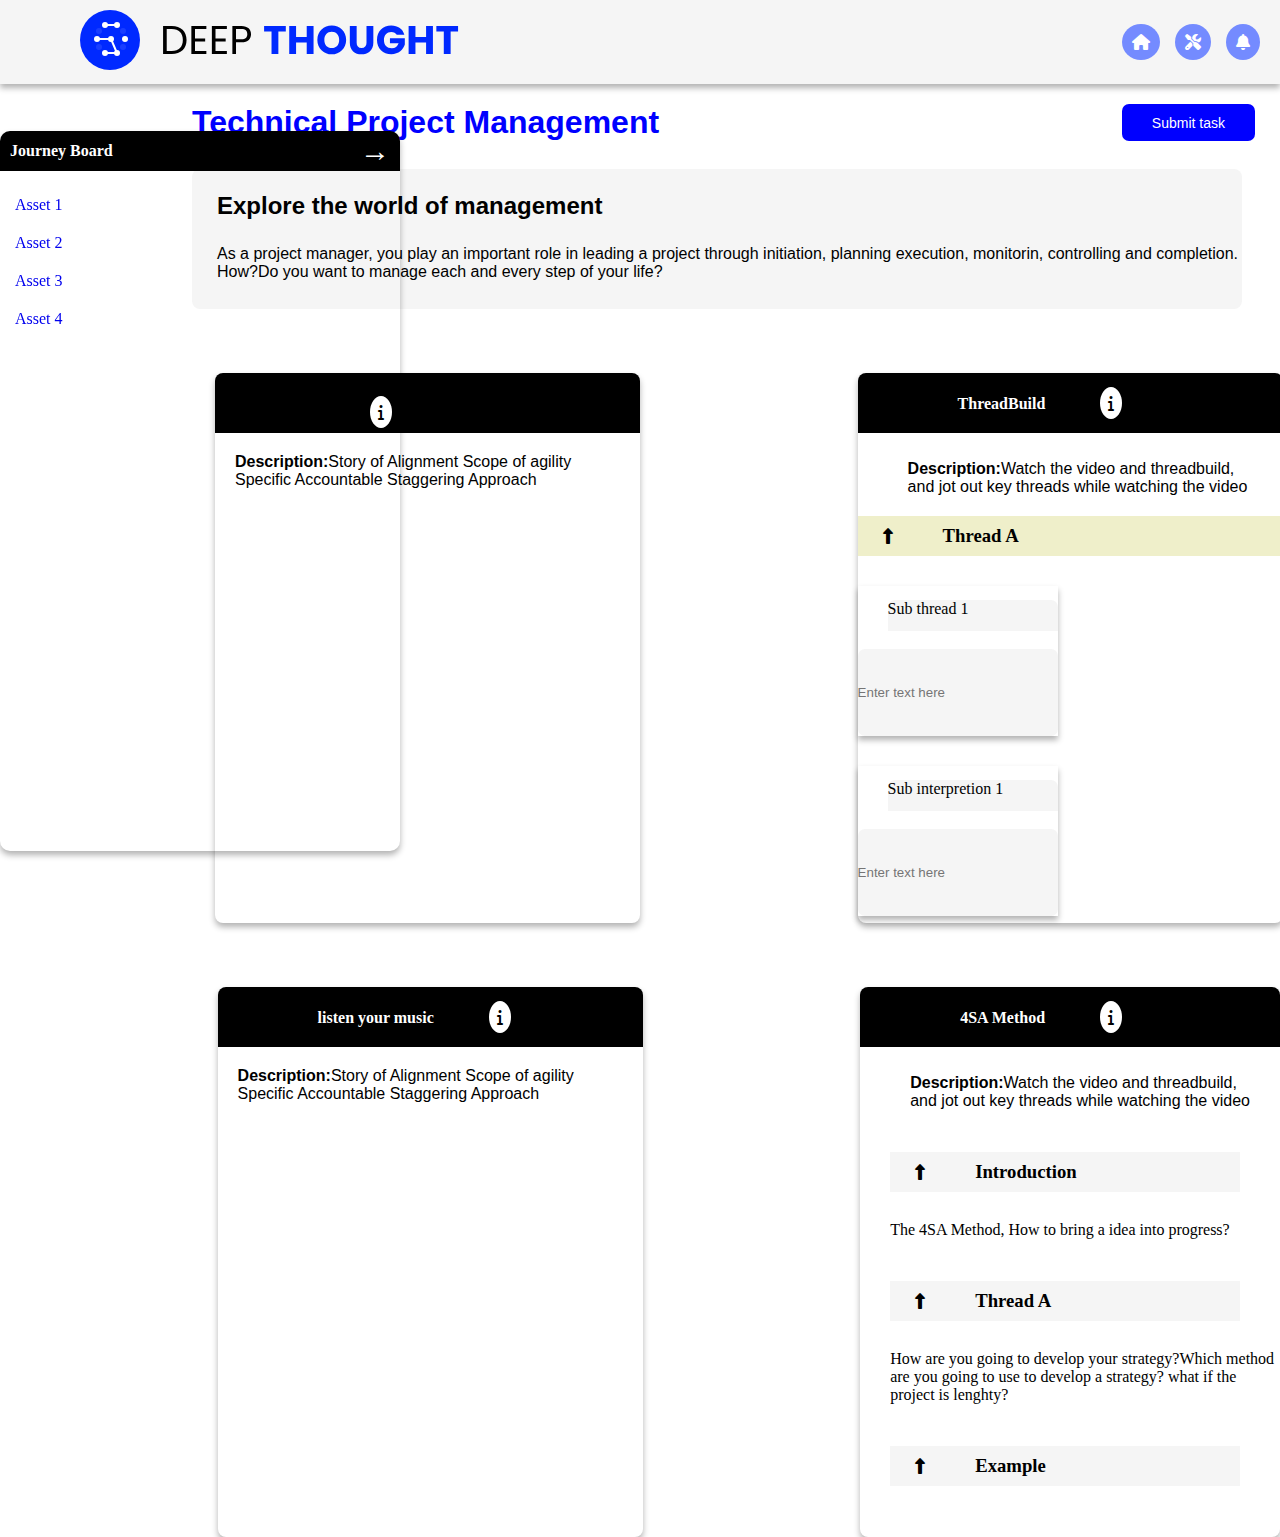
<file: index.html>
<!DOCTYPE html>
<html lang="en">
<head>
  <meta charset="UTF-8">
  <meta name="viewport" content="width=device-width, initial-scale=1.0">
  <title>Document</title>
  <link rel="stylesheet" href="https://cdnjs.cloudflare.com/ajax/libs/font-awesome/6.7.2/css/all.min.css">
  <link rel="stylesheet" href="task.css">
</head>
<body>
  <script src="task.js"></script>
  <div class="navbar">
    <div class="logo">
      <img src="logo.svg">
    </div>

    <div class="nav-icons">
      <a href="#" class="icon"><i class="fa-solid fa-house"></i></a>
      <a href="#" class="icon"><i class="fa-solid fa-screwdriver-wrench"></i></a>
      <a href="#" class="icon"><i class="fa-solid fa-bell"></i></a>
    </div>
  </div>
  <div class="journey-board">
    <div class="journey-header">
        Journey Board
        <button class="toggle-arrow" onclick="toggleJourneyBoard()">&#8594;</button>
    </div>
    <div class="journey-content">
        <ul>
            <li><a href="#" class="asset-name">Asset 1</a></li>
            <li><a href="#" class="asset-name">Asset 2</a></li>
            <li><a href="#" class="asset-name">Asset 3</a></li>
            <li><a href="#" class="asset-name">Asset 4</a></li>
        </ul>
    </div>
  </div>
  <div class="content1">
    <h1>Technical Project Management</h1>
    <button>Submit task</button>
  </div>
  <div class="content2">
    <h2>Explore the world of management</h2><br>
    <p>As a project manager, you play an important role in leading a project through initiation, planning execution, monitorin, controlling and completion. How?Do you want to manage each and every step of your life?</p>
  </div>
  <div class="assest">
    <div class="assest1">
      <div class="assest1-head">
       <h4>Technical Project Management <i class="fa-solid fa-info"></i></h4>
      </div>
      <div class="description">
        <p><b>Description:</b>Story of Alignment Scope of agility Specific Accountable Staggering Approach</p>
      </div>
      <iframe width="560" height="315" src="https://www.youtube.com/embed/qGFoZ8yodc4?si=lES-KloPFLsdxWcF" title="YouTube video player" frameborder="0" allow="accelerometer; autoplay; clipboard-write; encrypted-media; gyroscope; picture-in-picture; web-share" referrerpolicy="strict-origin-when-cross-origin" allowfullscreen></iframe>
    </div>
    <div class="assest2">
      <div class="assest2-head">
        <h4>ThreadBuild<i class="fa-solid fa-info"></i></h4>
      </div>
     <div class="description">
        <p><b>Description:</b>Watch the video and threadbuild, and jot out key threads while watching the video</p>
     </div>
        <div class="assest2-thread">
          <i class="fa-solid fa-up-long"></i><h3>Thread 
            A
          </h3>
        </div>
      <div class="assest2-i">
        <p>Sub thread 1</p><br>
        <input type="text" placeholder="Enter text here">
      </div>
      <div class="assest2-i">
        <p>Sub interpretion 1</p><br>
        <input type="text" placeholder="Enter text here">
      </div>
    </div>
  </div>
  <div class=" assest assest-line2">
    <div class="assest1">
      <div class="assest1-head">
       <h4>listen your music<i class="fa-solid fa-info"></i></h4>
      </div>
      <div class="description">
       <p><b>Description:</b>Story of Alignment Scope of agility Specific Accountable Staggering Approach</p>
      </div>
      <iframe width="560" height="315" src="https://www.youtube.com/embed/hlWiI4xVXKY?si=iEgpPts5XsyznLNg" title="YouTube video player" frameborder="0" allow="accelerometer; autoplay; clipboard-write; encrypted-media; gyroscope; picture-in-picture; web-share" referrerpolicy="strict-origin-when-cross-origin" allowfullscreen></iframe>
    </div>
    <div class="assest2">
      <div class="assest2-head">
       <h4>4SA Method<i class="fa-solid fa-info"></i></h4>
      </div>
     <div class="description">
       <p><b>Description:</b>Watch the video and threadbuild, and jot out key threads while watching the video</p>
      </div>
      <div class="method-head">
      <i class="fa-solid fa-up-long"></i><h3>Introduction</h3>
      </div>
      <p>The 4SA Method, How to bring a idea into progress?</p>
      <div class="method-head">
        <i class="fa-solid fa-up-long"></i><h3>Thread A</h3>
        </div>
        <p>How are you going to develop your strategy?Which method are you going to use to develop a strategy? what if the project is lenghty?</p>
        <div class="method-head">
          <i class="fa-solid fa-up-long"></i><h3>Example</h3>
          </div>
    </div>
  </div>
</body>
</html>
</file>
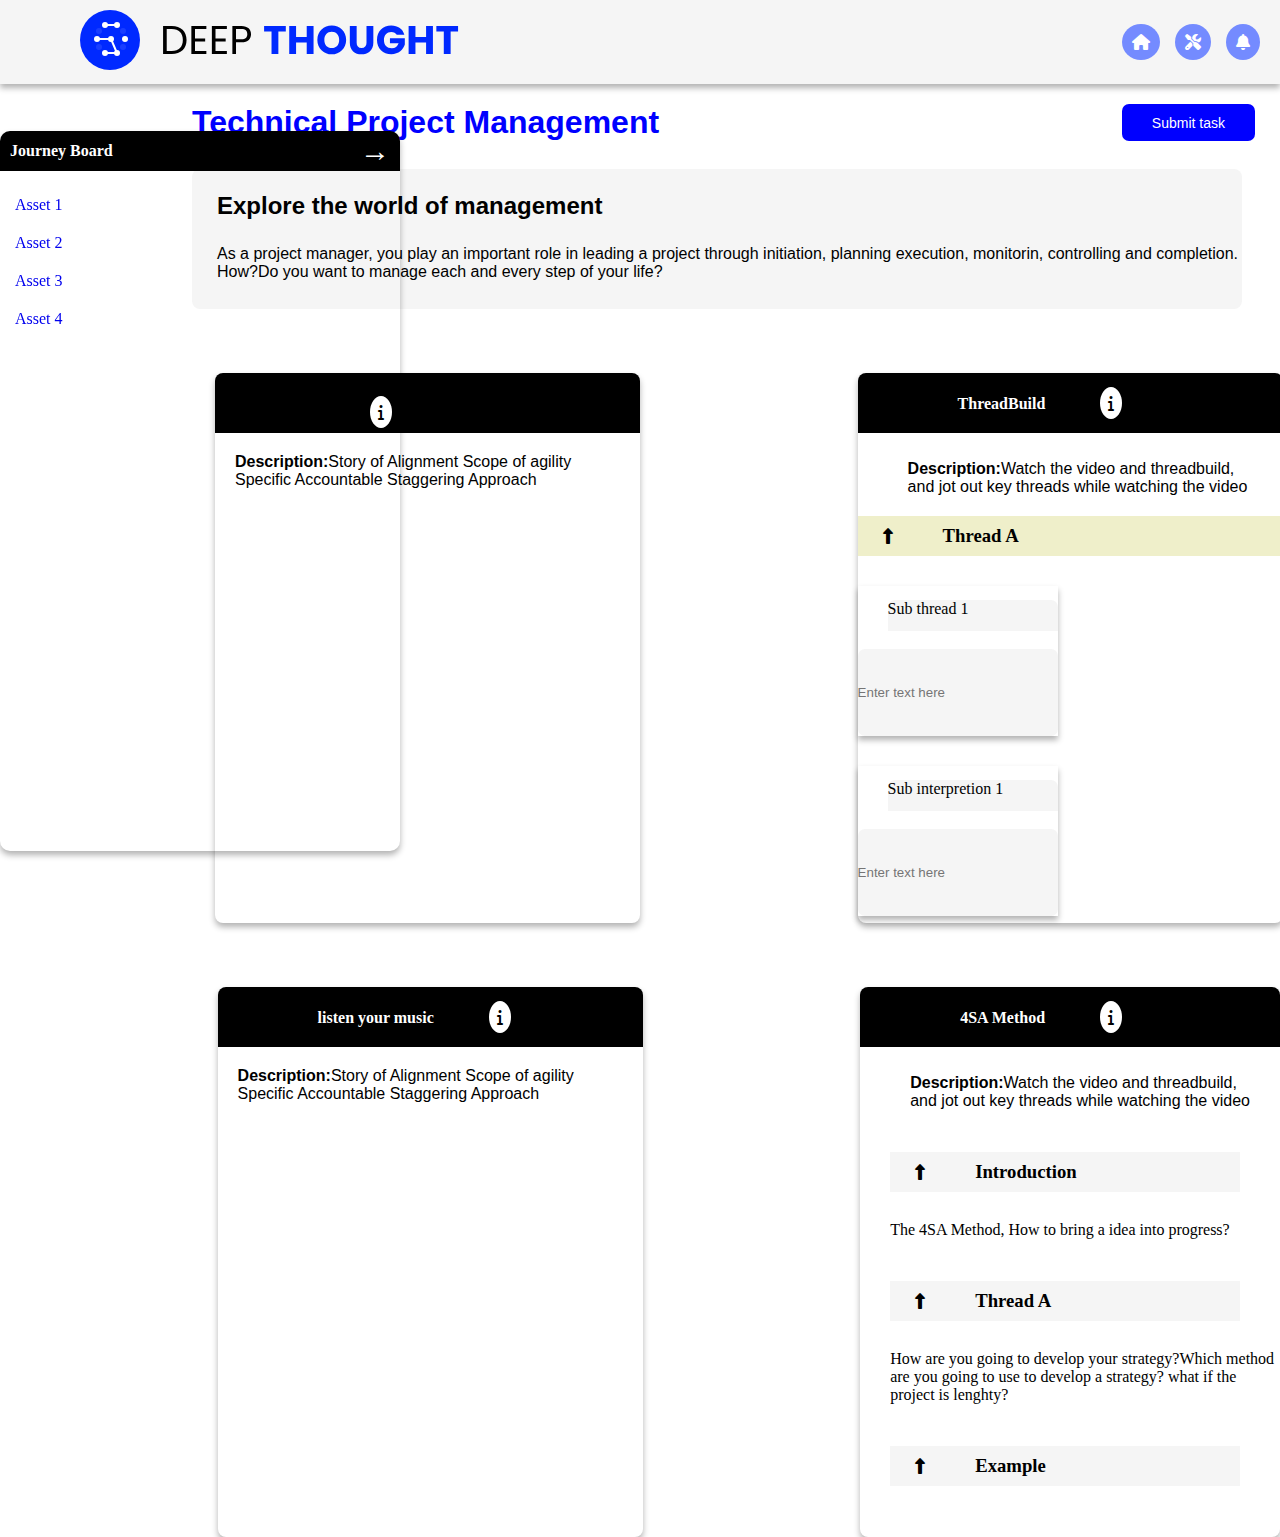
<file: task1.html>
<!DOCTYPE html>
<html lang="en">
<head>
  <meta charset="UTF-8">
  <meta name="viewport" content="width=device-width, initial-scale=1.0">
  <title>Document</title>
  <link rel="stylesheet" href="https://cdnjs.cloudflare.com/ajax/libs/font-awesome/6.7.2/css/all.min.css">
  <link rel="stylesheet" href="task1.css">
</head>
<body>
  <script src="task.js"></script>
  <div class="navbar">
    <div class="logo">
      <img src="logo.svg">
    </div>

    <div class="nav-icons">
      <a href="#" class="icon"><i class="fa-solid fa-house"></i></a>
      <a href="#" class="icon"><i class="fa-solid fa-screwdriver-wrench"></i></a>
      <a href="#" class="icon"><i class="fa-solid fa-bell"></i></a>
    </div>
  </div>
  <div class="journey-board">
    <div class="journey-header">
        Journey Board
        <button class="toggle-arrow" onclick="toggleJourneyBoard()">&#8594;</button>
    </div>
    <div class="journey-content">
        <ul>
            <li><a href="#" class="asset-name">Asset 1</a></li>
            <li><a href="#" class="asset-name">Asset 2</a></li>
            <li><a href="#" class="asset-name">Asset 3</a></li>
            <li><a href="#" class="asset-name">Asset 4</a></li>
        </ul>
    </div>
  </div>
  <div class="content1">
    <h1>Technical Project Management</h1>
    <button>Submit task</button>
  </div>
  <div class="content2">
    <h2>Explore the world of management</h2><br>
    <p>As a project manager, you play an important role in leading a project through initiation, planning execution, monitorin, controlling and completion. How?Do you want to manage each and every step of your life?</p>
  </div>
  <div class="assest">
    <div class="assest1">
      <div class="assest1-head">
       <h4>Technical Project Management <i class="fa-solid fa-info"></i></h4>
      </div>
      <div class="description">
        <p><b>Description:</b>Story of Alignment Scope of agility Specific Accountable Staggering Approach</p>
      </div>
      <iframe width="560" height="315" src="https://www.youtube.com/embed/qGFoZ8yodc4?si=lES-KloPFLsdxWcF" title="YouTube video player" frameborder="0" allow="accelerometer; autoplay; clipboard-write; encrypted-media; gyroscope; picture-in-picture; web-share" referrerpolicy="strict-origin-when-cross-origin" allowfullscreen></iframe>
    </div>
    <div class="assest2">
      <div class="assest2-head">
        <h4>ThreadBuild<i class="fa-solid fa-info"></i></h4>
      </div>
     <div class="description">
        <p><b>Description:</b>Watch the video and threadbuild, and jot out key threads while watching the video</p>
     </div>
        <div class="assest2-thread">
          <i class="fa-solid fa-up-long"></i><h3>Thread 
            A
          </h3>
        </div>
      <div class="assest2-i">
        <p>Sub thread 1</p><br>
        <input type="text" placeholder="Enter text here">
      </div>
      <div class="assest2-i">
        <p>Sub interpretion 1</p><br>
        <input type="text" placeholder="Enter text here">
      </div>
    </div>
  </div>
  <div class=" assest assest-line2">
    <div class="assest1">
      <div class="assest1-head">
       <h4>listen your music<i class="fa-solid fa-info"></i></h4>
      </div>
      <div class="description">
       <p><b>Description:</b>Story of Alignment Scope of agility Specific Accountable Staggering Approach</p>
      </div>
      <iframe width="560" height="315" src="https://www.youtube.com/embed/hlWiI4xVXKY?si=iEgpPts5XsyznLNg" title="YouTube video player" frameborder="0" allow="accelerometer; autoplay; clipboard-write; encrypted-media; gyroscope; picture-in-picture; web-share" referrerpolicy="strict-origin-when-cross-origin" allowfullscreen></iframe>
    </div>
    <div class="assest2">
      <div class="assest2-head">
       <h4>4SA Method<i class="fa-solid fa-info"></i></h4>
      </div>
     <div class="description">
       <p><b>Description:</b>Watch the video and threadbuild, and jot out key threads while watching the video</p>
      </div>
      <div class="method-head">
      <i class="fa-solid fa-up-long"></i><h3>Introduction</h3>
      </div>
      <p>The 4SA Method, How to bring a idea into progress?</p>
      <div class="method-head">
        <i class="fa-solid fa-up-long"></i><h3>Thread A</h3>
        </div>
        <p>How are you going to develop your strategy?Which method are you going to use to develop a strategy? what if the project is lenghty?</p>
        <div class="method-head">
          <i class="fa-solid fa-up-long"></i><h3>Example</h3>
          </div>
    </div>
  </div>
</body>
</html>
</file>
<file: task.css>
*{
  margin: 0;
  padding: 0;
  box-sizing: border-box;
}
.navbar{
  display: flex;
  justify-content: space-between;
  align-items: center;
  padding: 10px 20px;
  background-color: whitesmoke;
  box-shadow: 0 4px 6px rgba(0, 0, 0, 0.3);
}
.logo img{
  height: 60px;
  margin-left: 60px;
}
.nav-icons{
  display: flex;
  gap: 15px;

}
.icon{
  background-color: rgb(116, 139, 255);
  padding: 10px;
  color: white;
  border-radius: 50%;
  text-decoration: none;
  display: flex;
  justify-content: center;
  align-items: center;
}
.journey-board {
  position: fixed;
  top: 14.6%;
  left: 0;
  width: 400px;
  height: 80%;
  color: white;
  display: flex;
  flex-direction: column;
  box-shadow: 0 4px 6px rgba(0, 0, 0, 0.3);
  border-radius: 10px;
  overflow: hidden;
  transition: transform 0.3s ease-in-out;
}
.journey-header {
  display: flex;
  height: 40px;
  font-weight: bolder;
  justify-content: space-between;
  align-items: center;
  padding: 10px;
  background-color: black;
}
.toggle-arrow {
  background: none;
  border: none;
  color: white;
  font-size: 30px;
  cursor: pointer;
  transition: transform 0.3s;
}
.journey-content {
  flex-grow: 1;
  color: black;
  overflow-y: auto;
  padding: 10px;
}
.asset-name {
  text-decoration: none;
  display: block;
  margin: 10px 0;
  padding: 5px;
  border-radius: 5px;
}
.asset-name:hover {
  background-color: whitesmoke;
}
.journey-board.hidden {
  transform: translateX(100%);
}
.content1{
  display: flex;
  justify-content: space-between;
  padding-top: 20px;
  padding-left: 15%;
  font-family: 'Segoe UI', Tahoma, Geneva, Verdana, sans-serif;
}
.content1 h1{
  color: blue;
}
.content1 button{
  background-color: blue;
  border: none;
  color: white;
  padding: 8px 30px;
  font-size: 14px;
  border-radius: 7px;
  margin-right: 25px;
}
.content2{
  display: flex;
  justify-content: space-evenly;
  height: 140px;
  width: 82%;
  flex-direction: column;
  margin-top: 28px;
  margin-left: 15%;
  background-color: whitesmoke;
  border-radius: 8px;
  font-family: 'Segoe UI', Tahoma, Geneva, Verdana, sans-serif;
}
.content2 p{
  font-size: 16px;
  padding-left: 25px;
  padding-bottom: 25px;
}
.content2 h2{
  padding-left: 25px;
  padding-top: 20px;
}
.assest{
  display: flex;
  align-items: center;
  justify-content: center;

}
.assest1{
  box-shadow: 0 4px 6px rgba(0, 0, 0, 0.3);
  height: 550px;
  width: 800px;
  margin-left: 17%;
  margin-top: 5%;
  border-radius: 8px;
  color: black;
}
.assest1 iframe{
  width: 425px;
  padding-top: 5px;
}
.assest1-head{
  height: 60px;
  color: white;
  background-color: black;
  border-top-right-radius: 8px;
  border-top-left-radius: 8px;
  display: flex;
  justify-content: center;
  justify-content: space-between;
  align-items: center;
  gap: 15;
}
.assest1-head h4{
  padding-left: 100px;
}
.assest1-head h4 i{
  background-color: white;
  color: black;
  border-radius: 50%;
  text-decoration: none;
  padding: 8px;
  margin: 55px;
}
.description{
  margin: 20px 20px;
  font-family: 'Segoe UI', Tahoma, Geneva, Verdana, sans-serif;
}
.assest2{
  box-shadow: 0 4px 6px rgba(0, 0, 0, 0.3);
  height: 550px;
  width: 800px;
  margin-left: 17%;
  margin-top: 5%;
  border-radius: 8px;
  color: black;
}
.assest2-head{
  height: 60px;
  color: white;
  background-color: black;
  border-top-right-radius: 8px;
  border-top-left-radius: 8px;
  display: flex;
  justify-content: center;
  justify-content: space-between;
  align-items: center;
  gap: 15;
}
.assest2-head h4{
  padding-left: 100px;
}
.assest2-head h4 i{
  background-color: white;
  color: black;
  border-radius: 50%;
  text-decoration: none;
  padding: 8px;
  margin: 55px;
}
.description{
  margin: 20px 20px;
  font-family: 'Segoe UI', Tahoma, Geneva, Verdana, sans-serif;
}
.assest2-thread{
  background-color: rgb(239, 239, 202);
  height: 40px;
  width: 425px;
  display: flex;
  align-items: center;
}
.assest2-thread i{
  margin-left: 25px;
}
.assest2-thread h3{
  margin-left: 50px;
}
.method-head{
  background-color: whitesmoke;
  height: 40px;
  width: 350px;
  display: flex;
  margin-top: 10%;
  align-items: center;
  margin-left: 30px;
}
.method-head i{
  margin-left: 25px;
}
.method-head h3{
  margin-left: 50px;
}
.assest2 p{
  margin-top: 7%;
  margin-left: 5%;
  margin-left: 30px;
}
.assest2-i{
  width: 200px;
  height: 150px;
  display: flex;
  flex-direction: column;
  align-items: center;
  margin-top: 30px;
  box-shadow: 0 4px 6px rgba(0, 0, 0, 0.3);
}
.assest2-i p {
  width: 170px;
  background-color: whitesmoke;
  height: 40px;
  border-top-left-radius: 7px;
  border-top-right-radius: 7px;

}
.assest2-i input{
  width: 200px;
  background-color: whitesmoke;
  height: 110px;
  border-radius: 7px;
  border: none;
}
</file>
<file: task1.css>
*{
  margin: 0;
  padding: 0;
  box-sizing: border-box;
}
.navbar{
  display: flex;
  justify-content: space-between;
  align-items: center;
  padding: 10px 20px;
  background-color: whitesmoke;
  box-shadow: 0 4px 6px rgba(0, 0, 0, 0.3);
}
.logo img{
  height: 60px;
  margin-left: 60px;
}
.nav-icons{
  display: flex;
  gap: 15px;

}
.icon{
  background-color: rgb(116, 139, 255);
  padding: 10px;
  color: white;
  border-radius: 50%;
  text-decoration: none;
  display: flex;
  justify-content: center;
  align-items: center;
}
.journey-board {
  position: fixed;
  top: 14.6%;
  left: 0;
  width: 400px;
  height: 80%;
  color: white;
  display: flex;
  flex-direction: column;
  box-shadow: 0 4px 6px rgba(0, 0, 0, 0.3);
  border-radius: 10px;
  overflow: hidden;
  transition: transform 0.3s ease-in-out;
}
.journey-header {
  display: flex;
  height: 40px;
  font-weight: bolder;
  justify-content: space-between;
  align-items: center;
  padding: 10px;
  background-color: black;
}
.toggle-arrow {
  background: none;
  border: none;
  color: white;
  font-size: 30px;
  cursor: pointer;
  transition: transform 0.3s;
}
.journey-content {
  flex-grow: 1;
  color: black;
  overflow-y: auto;
  padding: 10px;
}
.asset-name {
  text-decoration: none;
  display: block;
  margin: 10px 0;
  padding: 5px;
  border-radius: 5px;
}
.asset-name:hover {
  background-color: whitesmoke;
}
.journey-board.hidden {
  transform: translateX(100%);
}
.content1{
  display: flex;
  justify-content: space-between;
  padding-top: 20px;
  padding-left: 15%;
  font-family: 'Segoe UI', Tahoma, Geneva, Verdana, sans-serif;
}
.content1 h1{
  color: blue;
}
.content1 button{
  background-color: blue;
  border: none;
  color: white;
  padding: 8px 30px;
  font-size: 14px;
  border-radius: 7px;
  margin-right: 25px;
}
.content2{
  display: flex;
  justify-content: space-evenly;
  height: 140px;
  width: 82%;
  flex-direction: column;
  margin-top: 28px;
  margin-left: 15%;
  background-color: whitesmoke;
  border-radius: 8px;
  font-family: 'Segoe UI', Tahoma, Geneva, Verdana, sans-serif;
}
.content2 p{
  font-size: 16px;
  padding-left: 25px;
  padding-bottom: 25px;
}
.content2 h2{
  padding-left: 25px;
  padding-top: 20px;
}
.assest{
  display: flex;
  align-items: center;
  justify-content: center;

}
.assest1{
  box-shadow: 0 4px 6px rgba(0, 0, 0, 0.3);
  height: 550px;
  width: 800px;
  margin-left: 17%;
  margin-top: 5%;
  border-radius: 8px;
  color: black;
}
.assest1 iframe{
  width: 425px;
  padding-top: 5px;
}
.assest1-head{
  height: 60px;
  color: white;
  background-color: black;
  border-top-right-radius: 8px;
  border-top-left-radius: 8px;
  display: flex;
  justify-content: center;
  justify-content: space-between;
  align-items: center;
  gap: 15;
}
.assest1-head h4{
  padding-left: 100px;
}
.assest1-head h4 i{
  background-color: white;
  color: black;
  border-radius: 50%;
  text-decoration: none;
  padding: 8px;
  margin: 55px;
}
.description{
  margin: 20px 20px;
  font-family: 'Segoe UI', Tahoma, Geneva, Verdana, sans-serif;
}
.assest2{
  box-shadow: 0 4px 6px rgba(0, 0, 0, 0.3);
  height: 550px;
  width: 800px;
  margin-left: 17%;
  margin-top: 5%;
  border-radius: 8px;
  color: black;
}
.assest2-head{
  height: 60px;
  color: white;
  background-color: black;
  border-top-right-radius: 8px;
  border-top-left-radius: 8px;
  display: flex;
  justify-content: center;
  justify-content: space-between;
  align-items: center;
  gap: 15;
}
.assest2-head h4{
  padding-left: 100px;
}
.assest2-head h4 i{
  background-color: white;
  color: black;
  border-radius: 50%;
  text-decoration: none;
  padding: 8px;
  margin: 55px;
}
.description{
  margin: 20px 20px;
  font-family: 'Segoe UI', Tahoma, Geneva, Verdana, sans-serif;
}
.assest2-thread{
  background-color: rgb(239, 239, 202);
  height: 40px;
  width: 425px;
  display: flex;
  align-items: center;
}
.assest2-thread i{
  margin-left: 25px;
}
.assest2-thread h3{
  margin-left: 50px;
}
.method-head{
  background-color: whitesmoke;
  height: 40px;
  width: 350px;
  display: flex;
  margin-top: 10%;
  align-items: center;
  margin-left: 30px;
}
.method-head i{
  margin-left: 25px;
}
.method-head h3{
  margin-left: 50px;
}
.assest2 p{
  margin-top: 7%;
  margin-left: 5%;
  margin-left: 30px;
}
.assest2-i{
  width: 200px;
  height: 150px;
  display: flex;
  flex-direction: column;
  align-items: center;
  margin-top: 30px;
  box-shadow: 0 4px 6px rgba(0, 0, 0, 0.3);
}
.assest2-i p {
  width: 170px;
  background-color: whitesmoke;
  height: 40px;
  border-top-left-radius: 7px;
  border-top-right-radius: 7px;

}
.assest2-i input{
  width: 200px;
  background-color: whitesmoke;
  height: 110px;
  border-radius: 7px;
  border: none;
}
</file>
